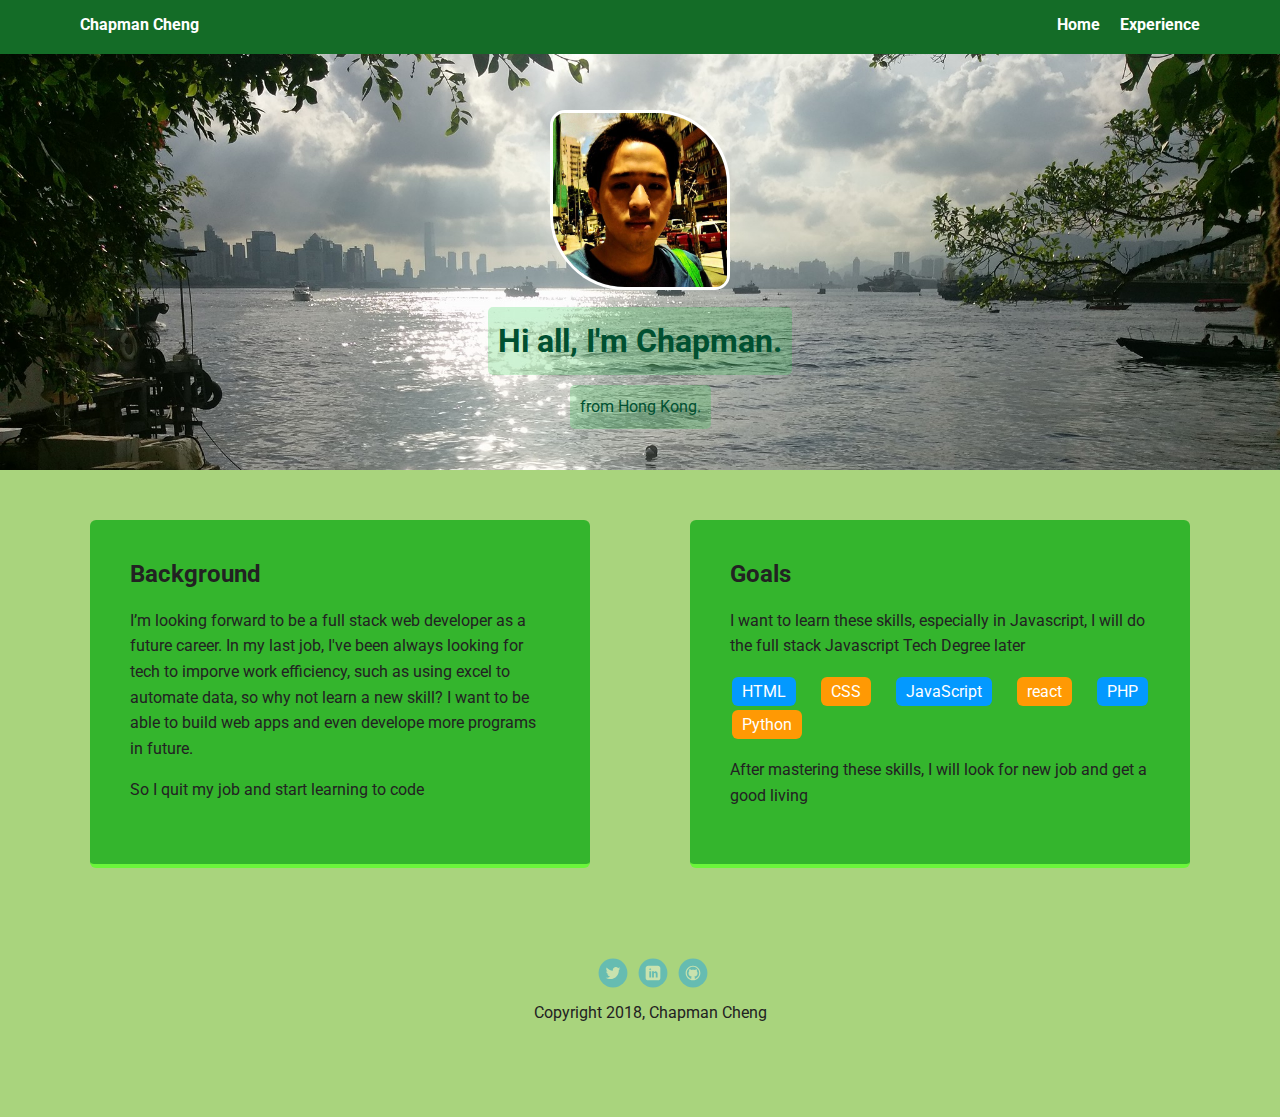
<file: index.html>
<!DOCTYPE html>
<html lang="en">
<head>
  <meta charset="utf-8">
  <title>Chapman's Profile</title>
  <meta name="viewport" content="width=device-width, initial-scale=1.0">
  <link rel="stylesheet" href="styles.css">
  <link href="https://fonts.googleapis.com/css?family=Muli%7CRoboto:400,300,500,700,900" rel="stylesheet"></head>
  <body>

    <div class="main-nav">
        <ul class="nav">
          <li class="name">Chapman Cheng</li>
          <li><a href="index.html">Home</a></li>
          <li><a href="experience.html">Experience</a></li>
        </ul>
    </div>

    <header id="header">
      <img src="images/chap_portrait.jpg" alt="Chapman's portrait" class="profile-image">
      <h1 class="tag name">Hi all, I'm Chapman.</h1>
      <p class="tag location">from Hong Kong.</p>
    </header>

    <main class="flex">
      <div class="card">
        <h2>Background</h2>
        <p>I’m looking forward to be a full stack web developer as a future career. In my last job, I've been always looking for tech to imporve work efficiency, such as using excel to automate data, so why not learn a new skill? I want to be able to build web apps and even develope more programs in future.</p>
        <p>So I quit my job and start learning to code</p>
      </div>

      <div class="card">
        <h2>Goals</h2>
        <p>I want to learn these skills, especially in Javascript, I will do the full stack Javascript Tech Degree later </p>
        <ul class="skills">
          <li>HTML</li>
          <li>CSS</li>
          <li>JavaScript</li>
          <li>react</li>
          <li>PHP</li>
          <li>Python</li>
        </ul>
        <p>After mastering these skills, I will look for new job and get a good living</p>
      </div>

    </main>
    <footer>
      <ul>
        <li><a href="https://twitter.com/ChappyTweety" class="social twitter" target="_blank">Twitter</a></li>
        <li><a href="https://www.linkedin.com/in/chapman-cheng-b6478b67" class="social linkedin" target="_blank">LinkedIn</a></li>
        <li><a href="https://github.com/chapweb/thtechdregree_unit01/" class="social github" target="_blank">Github</a></li>
      </ul>
      <p class="copyright">Copyright 2018, Chapman Cheng</p>
    </footer>
  </body>
  </html>
</file>
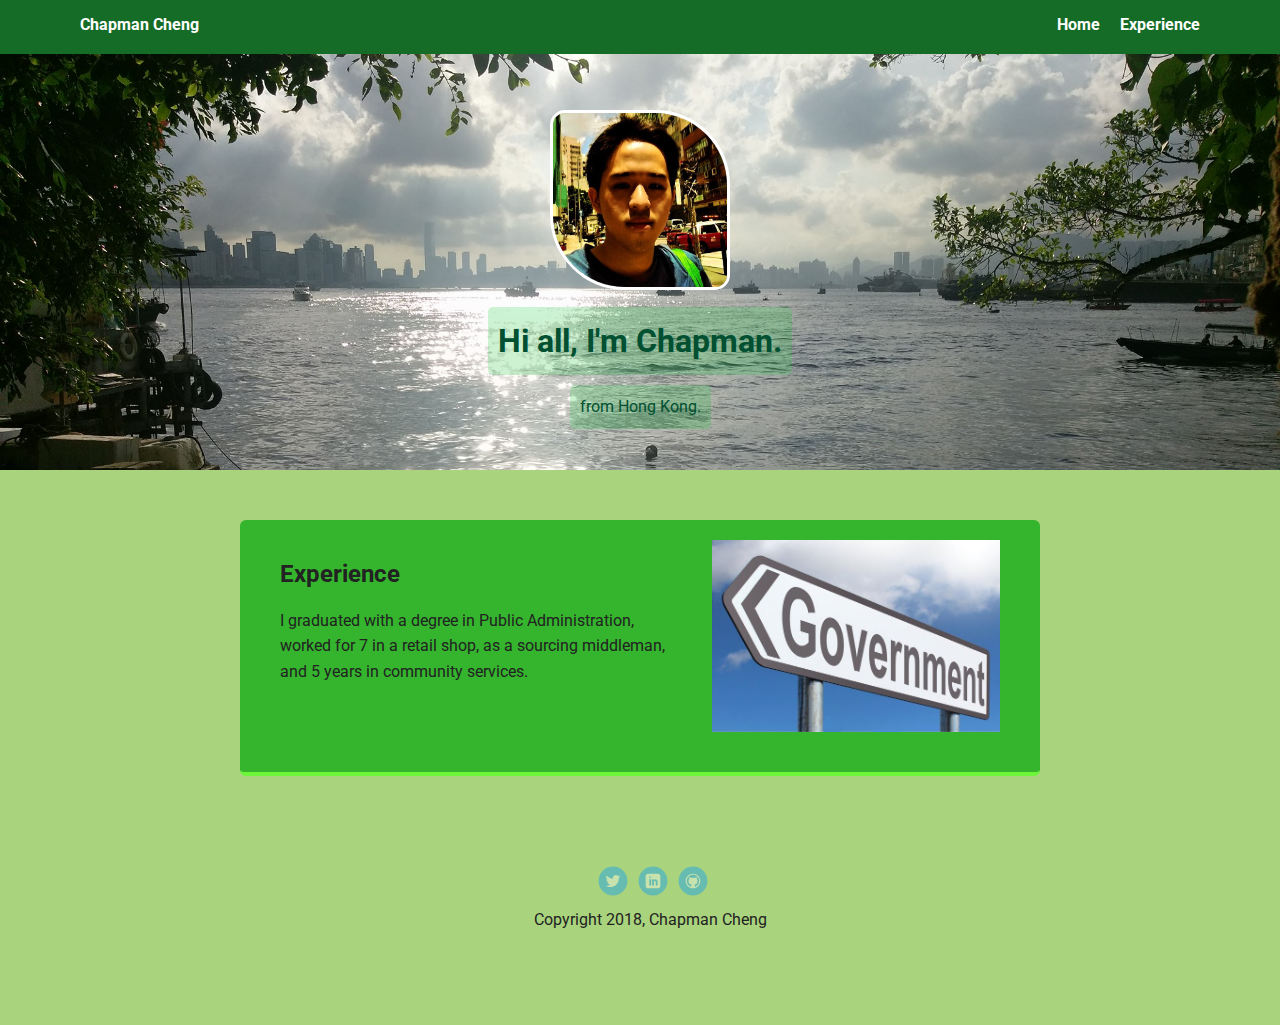
<file: experience.html>
<!DOCTYPE html>
<html lang="en">

<head>
    <meta charset="utf-8">
    <title>Chapman's Profile</title>
    <meta name="viewport" content="width=device-width, initial-scale=1.0">
    <link rel="stylesheet" href="styles.css">
    <link href="https://fonts.googleapis.com/css?family=Muli%7CRoboto:400,300,500,700,900" rel="stylesheet">
</head>

<body>

    <div class="main-nav">
        <ul class="nav">
            <li class="name">Chapman Cheng</li>
            <li><a href="index.html">Home</a></li>
            <li><a href="experience.html">Experience</a></li>
        </ul>
    </div>

    <header id="header">
        <img src="images/chap_portrait.jpg" alt="Chapman's portrait" class="profile-image">
        <h1 class="tag name">Hi all, I'm Chapman.</h1>
        <p class="tag location">from Hong Kong.</p>
    </header>

    <main class="flex">
        <div class="card large-card">
            <img class="gov-photo" src="images/government_small.jpg" alt="Government Road sign">
            <h2>Experience</h2>
            <p>I graduated with a degree in Public Administration, worked for 7 in a retail shop, as a sourcing middleman, and 5 years in community services. </p>
        </div>

    </main>
    <footer>
        <ul>
            <li><a href="https://twitter.com/ChappyTweety" class="social twitter" target="_blank">Twitter</a></li>
            <li><a href="https://www.linkedin.com/in/chapman-cheng-b6478b67" class="social linkedin" target="_blank">LinkedIn</a></li>
            <li><a href="https://github.com/chapweb/thtechdregree_unit01/" class="social github" target="_blank">Github</a></li>
        </ul>
        <p class="copyright">Copyright 2018, Chapman Cheng</p>
    </footer>
</body>

</html>
</file>
<file: styles.css>
/* Global Layout Set-up */
* {
  box-sizing: border-box;
}

body {
  margin: 0;
  padding: 0;
  text-align: center;
  font-family: 'Roboto', sans-serif;
  color: #222;
  background-color: rgb(169, 212, 125);
}
/* Link Styles */

a {
  text-decoration: none;
  color: white;
}
a:hover {
  color: #6633ff;
}

/* Section Styles */

.main-nav {
  width: 100%;
  background: rgb(20, 108, 39);
  min-height: 30px;
  padding: 10px;
  position: fixed;
  text-align: center;
}
.nav {
  display: flex;
  justify-content: space-around;
  font-weight: 700;
  list-style-type: none;
  margin: 0 auto;
  padding: 0;
}

.nav .name {
    display: block;
    margin-right: auto;
    color: white;
}
.nav li {
  padding: 5px 10px 10px 10px;
}
.nav a {
  transition: all .5s;
}
.nav a:hover {
  color: white
}

header {
  text-align: center;
  background: url('images/leeyumun.jpg') no-repeat 50% 10% ;
  background-size: cover;
  overflow: hidden;
  padding-top: 60px;
}
header {
  line-height: 1.5;
}
header .profile-image {
  margin-top: 50px;
  width: 180px;
  height: 180px;
  border-radius: 15px 75px 15px 75px;
  border: 3px solid white;
  transition: all 1s;
}
header .profile-image:hover {
  transform: scale(1.2) rotate(5deg);

}
.tag {
  background-color: rgba(17, 204, 53, 0.2);
  color: #005031;
  padding: 10px;
  border-radius: 5px;
  display: table;
  margin: 10px auto;
}
.location {
  background-color: rgba(17, 204, 53, 0.2);
  color: #005031;
}
.card {
  margin: 30px;
  padding: 20px 40px 40px;
  max-width: 500px;
  text-align: left;
  background: rgb(52, 181, 45);
  border-bottom: 4px solid rgb(107, 246, 58);
  border-radius: 6px;
  transition: all .5s;
}

.large-card {
     max-width: 800px;
}

.card:hover {
  border-color: rgb(42, 113, 64);
}

ul.skills {
  padding: 0;
  text-align: justify;
}

.skills li {
  border-radius: 6px;
  display: inline-block;
  background: #ff9904;
  color: white;
  padding: 5px 10px;
  margin: 2px;
}

.skills li:nth-child(odd) {
  background: #0399ff;
}

footer {
  width: 100%;
  min-height: 30px;
  padding: 20px 0 40px 20px;
}

footer .copyright {
  top: -8px;
  font-size: .75em;
}

footer ul {
  list-style-type: none;
  margin: 0;
  padding: 0;
}

footer ul li {
  display: inline-block;
}

a.social {
  display: inline-block;
  text-indent: -9999px;
  margin-left: 5px;
  width: 30px;
  height: 30px;
  background-size: 30px 30px;
  opacity: .4;
  transition: all .5s;
}
a.twitter {
  background-image: url(images/twitter.svg);
}
a.linkedin {
  background-image: url(images/linkedin.svg);
}
a.github {
  background-image: url(images/github.svg);
}
a.social:hover {
  opacity: 1;
}
.gov-photo {
    width: 40%;
    float: right;
    margin-left: 2em;
}
.clearfix {
  clear: both;
}

/* Styles for larger screens */
@media screen and (min-width: 720px) {

  .flex {
      display: -ms-flexbox;      /* TWEENER - IE 10 */
      display: flex;
      max-width: 1200px;
      -ms-flex-pack: distribute;
      justify-content: space-around;
      margin: 0 auto;

  }

  header {
    min-height: 470px;
  }

  .nav {
    max-width: 1200px;
    padding: 0 30px;
  }


  main {
    padding-top: 20px;

  }

  main p {
    line-height: 1.6em;
  }

  footer {
    font-size: 1.3em;
    max-width: 1200px;
    margin: 40px auto;
  }

}
</file>
